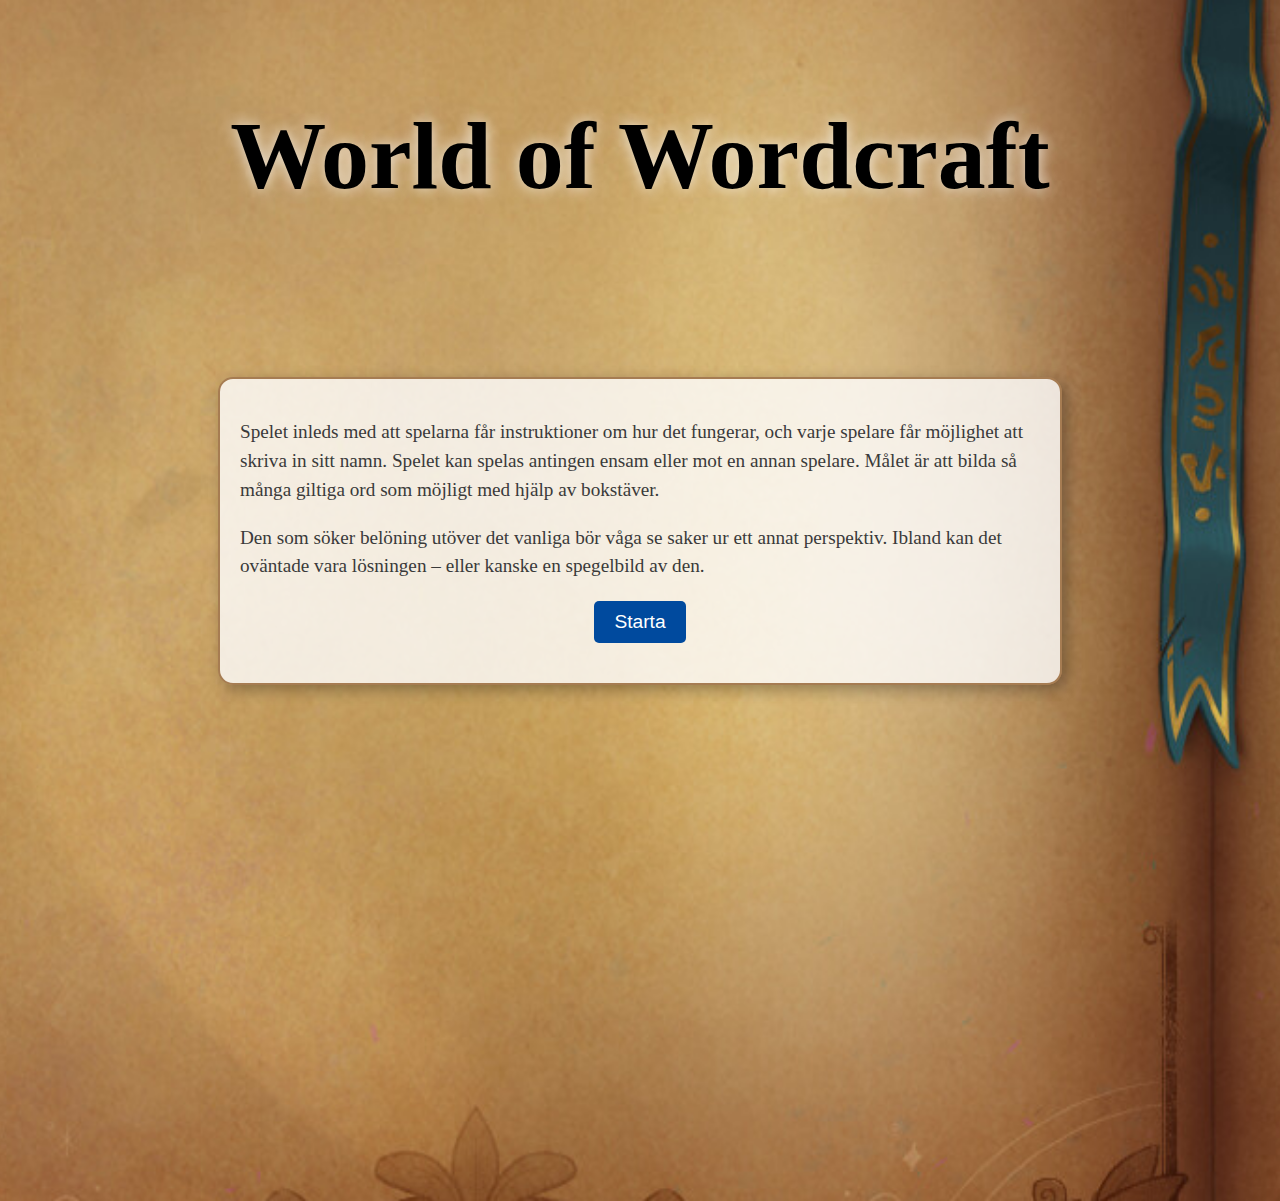
<file: wwwroot/index.html>
<!DOCTYPE html>
<html lang="sv">
<head>
  <meta charset="UTF-8">
  <meta name="viewport" content="width=device-width, initial-scale=1.0">
  <title>World of Wordcraft</title>
  <link rel="stylesheet" href="style.css">
  <script src="app.js" defer></script>
</head>
<body class="index-page">
<header>
  <h1>World of Wordcraft</h1>
</header>
<main>
  <section class="rules">
    <p>
      Spelet inleds med att spelarna får instruktioner om hur det fungerar, och varje spelare får möjlighet att skriva in sitt namn. Spelet kan spelas antingen ensam eller mot en annan spelare.
      Målet är att bilda så många giltiga ord som möjligt med hjälp av bokstäver. </p>
      <p>
      Den som söker belöning utöver det vanliga bör våga se saker ur ett annat perspektiv. 
      Ibland kan det oväntade vara lösningen – eller kanske en spegelbild av den.
    </p>
    <button onclick="location.href='chooseStyle.html'">Starta</button>
    <!-- <button id="getword">hämta ord</button> -->


  </section>
</main>
</body>
</html>
</file>
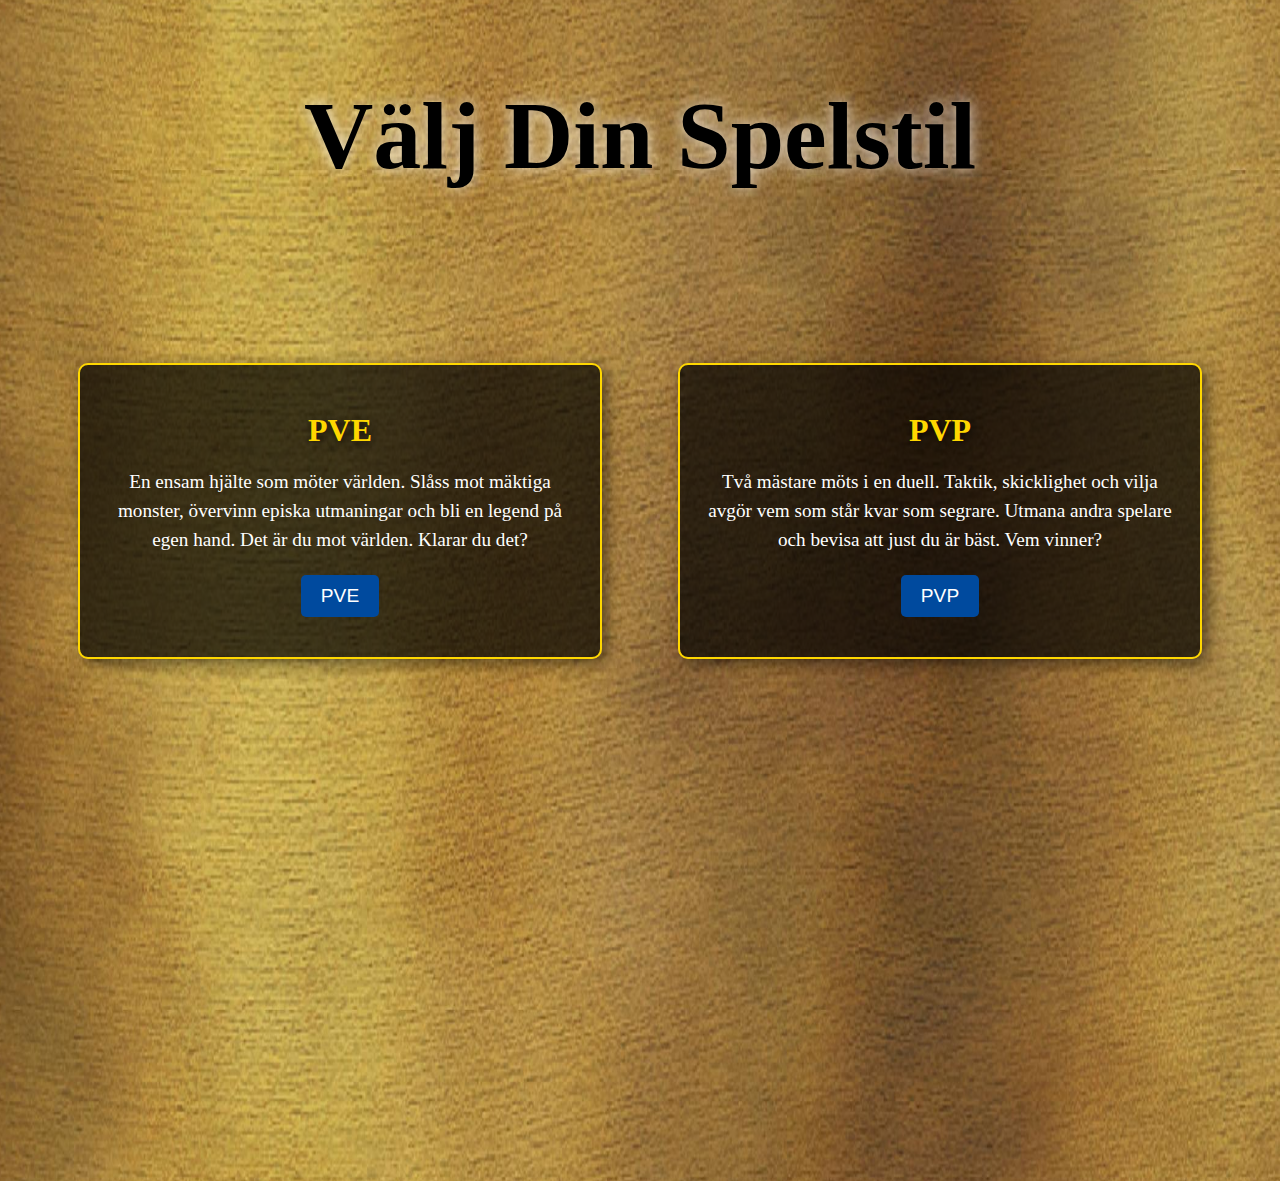
<file: wwwroot/chooseStyle.html>
<!DOCTYPE html>
<html lang="sv">
<head>
  <meta charset="UTF-8">
  <meta name="viewport" content="width=device-width, initial-scale=1.0">
  <title>Välj Spelstil</title>
  <link rel="stylesheet" href="style.css">
  <script src="app.js" defer></script>
</head>
<body class="chooseStyle-page">
<header>
  <h1 class ="choose-style">Välj Din Spelstil</h1>
</header>
<main>
  <section class="chooseStyle">
    <div class="style-option">
      <h2>PVE</h2>
      <p>En ensam hjälte som möter världen. Slåss mot mäktiga monster, övervinn episka utmaningar och bli en legend på egen hand. Det är du mot världen. Klarar du det?</p>
      <button onclick="location.href='createCharacter.html'">PVE</button>
    </div>
    <div class="style-option">
      <h2>PVP</h2>
      <p>Två mästare möts i en duell. Taktik, skicklighet och vilja avgör vem som står kvar som segrare. Utmana andra spelare och bevisa att just du är bäst. Vem vinner?</p>
      <button onclick="location.href='multiplayer.html'">PVP</button>
    </div>
  </section>
</main>
</body>
</html>
</file>
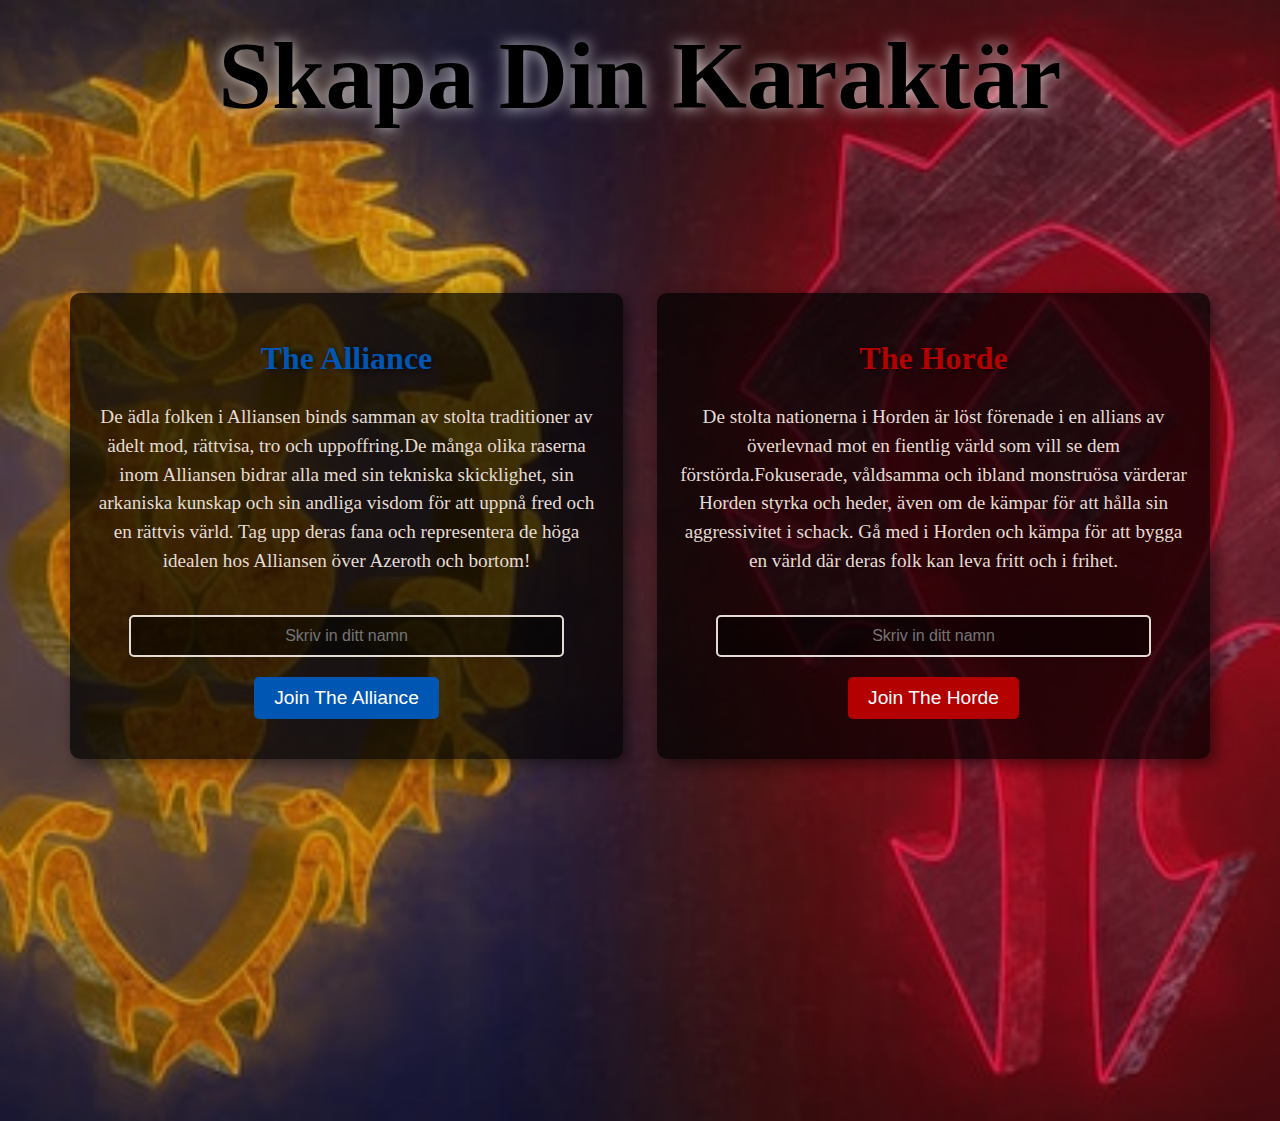
<file: wwwroot/createCharacter.html>
<!DOCTYPE html>
<html lang="sv">
<head>
  <meta charset="UTF-8">
  <meta name="viewport" content="width=device-width, initial-scale=1.0">
  <title>Skapa Din Karaktär</title>
  <link rel="stylesheet" href="style.css">
  <script src="app.js" defer></script>
</head>
<body class="createCharacter-page">
<header>
  <h1 class ="create-character">Skapa Din Karaktär</h1>
</header>
<main>
  <section class="character-selection">
    <div class="faction alliance">
      <h2>The Alliance</h2>
      <p>De ädla folken i Alliansen binds samman av stolta traditioner av ädelt mod, rättvisa, tro och uppoffring.De många olika raserna inom Alliansen bidrar alla med sin tekniska skicklighet, sin arkaniska kunskap och sin andliga visdom för att uppnå fred och en rättvis värld.
        Tag upp deras fana och representera de höga idealen hos Alliansen över Azeroth och bortom!</p>
      <input type="text" placeholder="Skriv in ditt namn" class="name-input-alliance" id="player-name-alliance" minlength="5" maxlength="15">
      <button onclick="saveName('alliance')" class="alliance-btn">Join The Alliance</button>
    </div>
    <div class="faction horde">
      <h2>The Horde</h2>
      <p>De stolta nationerna i Horden är löst förenade i en allians av överlevnad mot en fientlig värld som vill se dem förstörda.Fokuserade, våldsamma och ibland monstruösa värderar Horden styrka och heder, även om de kämpar för att hålla sin aggressivitet i schack.
        Gå med i Horden och kämpa för att bygga en värld där deras folk kan leva fritt och i frihet.</p>
      <input type="text" placeholder="Skriv in ditt namn" class="name-input-horde" id="player-name-horde" minlength="5" maxlength="15">
      <button onclick="saveName('horde')" class="horde-btn">Join The Horde</button>
    </div>
  </section>
</main>
<script src ="app.js"></script>
</body>
</html>
</file>
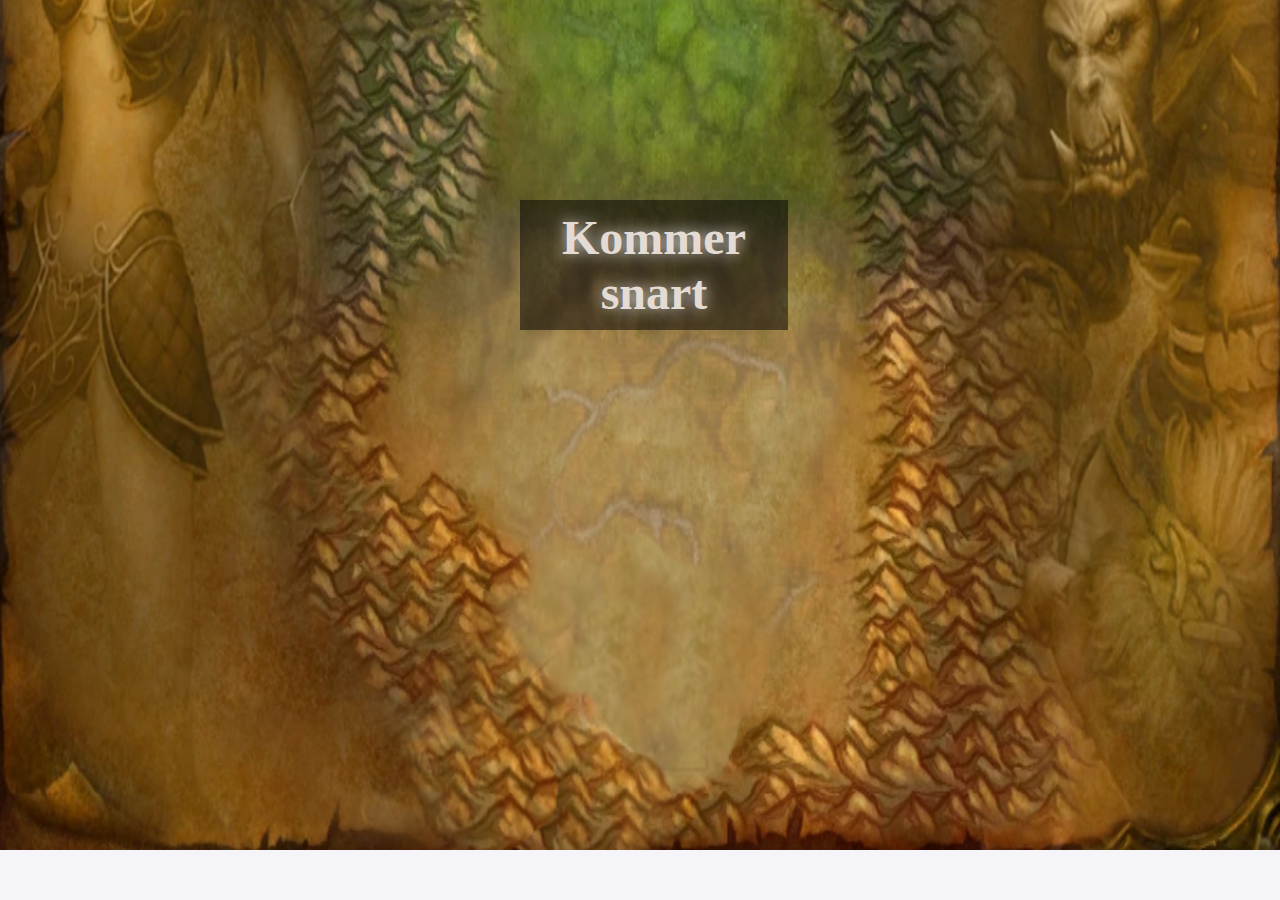
<file: wwwroot/multiplayer.html>
<!DOCTYPE html>
<html lang="sv">
<head>
    <meta charset="UTF-8">
    <meta name="viewport" content="width=device-width, initial-scale=1.0">
    <title>Multiplayer - Kommer snart</title>
    <link rel="stylesheet" href="style.css">
    <script src="app.js" defer></script>
</head>
<body class ="multiplayer-page">
<h1 class ="soon">Kommer snart</h1>
</body>
</html>
</file>
<file: wwwroot/style.css>
body {
    margin: 0;
    padding: 0;
    color: #2e2e2e;
    background-color: #ffffff;
    font-family: 'Friz Quadrata', serif;
}

h1 {
    font-family: 'Morpheus', serif;
    color: #000000;
    margin-top: 100px;
    padding-bottom: 50px;
    text-shadow: 0 0 15px rgba(255, 255, 255, 0.8);
    animation: glowText 2s ease-in-out infinite alternate;
}

@keyframes glowText {
    from {
        text-shadow: 0 0 5px rgba(255, 255, 255, 0.8);
    }
    to {
        text-shadow: 0 0 20px rgb(0, 0, 0);
    }
}

body.index-page {
    background-image: url('img/index.jpg');
    background-position: 25% center;
    background-size: 280vw 280vh;
    background-repeat: no-repeat;
    background-color: #b30000;
    animation: gradientAnimation 5s ease infinite;
    animation-iteration-count: 1;
    overflow: hidden;
    font-family: 'Friz Quadrata', serif;
}


header {
    text-align: center;
    margin: 20px 0;
    font-size: 3em;
    color: #2a2a2a;
    text-shadow: 2px 2px 5px rgba(0, 0, 0, 0.5);
}


.rules {
    max-width: 800px;
    margin: 0 auto;
    margin-bottom: 400px;
    padding: 20px;
    background: rgba(255, 255, 255, 0.8);
    border: 2px solid #a67c52;
    border-radius: 15px;
    box-shadow: 5px 5px 15px rgba(0, 0, 0, 0.3);
    text-align: left;
    line-height: 1.8;
}

.rules p {
    font-size: 1.2em;
    color: #3a3a3a;
}

body.chooseStyle-page {
    background-image: url('img/choose-style.jpg');
    background-position: center;
    background-size: 180vw 280vh;
    background-repeat: no-repeat;
    color: #fff;
    overflow: hidden;
    font-family: 'Friz Quadrata', serif;
}

.choose-style{
    margin-top: 80px;
}

.chooseStyle {
    display: flex;
    justify-content: space-around;
    align-items: center;
    padding: 50px 20px;
}

.style-option {
    margin-top: -400px;
    width: 40%;
    background: rgba(0, 0, 0, 0.7);
    border: 2px solid gold;
    border-radius: 10px;
    padding: 20px;
    text-align: center;
    box-shadow: 5px 5px 15px rgba(0, 0, 0, 0.5);
}

.style-option h2 {
    color: gold;
    font-size: 2em;
    margin-bottom: 15px;
    text-shadow: 2px 2px 10px rgba(0, 0, 0, 0.7);
}

.style-option p {
    font-size: 1.2em;
    line-height: 1.5;
    margin-bottom: 20px;
    color: #fff;
}

button {
    padding: 10px 20px;
    font-size: 1.2em;
    color: gold;
    background-color: navy;
    border: none;
    border-radius: 5px;
    cursor: pointer;
    transition: all 0.3s ease;
}

button:hover {
    background-color: darkgoldenrod;
    color: white;
}

body.createCharacter-page {
    background-image: url('img/create-character.jpg');
    background-position: center;
    background-size: cover;
    background-repeat: no-repeat;
    overflow: hidden;
    font-family: 'Friz Quadrata', serif;
}

.character-selection {
    margin-top: -250px;
    display: flex;
    justify-content: space-between;
    padding: 50px;
}

.faction {
    width: 45%;
    padding: 20px;
    text-align: center;
    background: rgba(0, 0, 0, 0.7); /* Transparent bakgrund */
    border-radius: 10px;
    box-shadow: 5px 5px 15px rgba(0, 0, 0, 0.5);
}

/* Faction-specific Styling */
.alliance h2 {
    color: #0056b3;
    text-shadow: 2px 2px 5px rgba(0, 0, 0, 0.5);
}

.horde h2 {
    color: #b30000;
    text-shadow: 2px 2px 5px rgba(0, 0, 0, 0.5);
}

p {
    font-size: 1.2em;
    line-height: 1.5;
    color: #e4dcd4;
}

.create-character {
    margin-top: 20px;
}

/* Buttons Styling */
button {
    margin-top: 20px;
    padding: 10px 20px;
    font-size: 1.2em;
    color: #fff;
    border: none;
    border-radius: 5px;
    cursor: pointer;
    transition: background 0.3s ease;
}

.alliance-btn {
    background-color: #0056b3;
}

.alliance-btn:hover {
    background-color: #003d80;
}

.horde-btn {
    background-color: #b30000;
}

.horde-btn:hover {
    background-color: #800000;
}

/* Name Input */
.name-input-alliance,
.name-input-horde {
    margin-top: 20px; /* Samma margin för båda fälten */
    padding: 10px;
    font-size: 1em;
    width: 80%;
    border: 2px solid #e4dcd4;
    border-radius: 5px;
    background: rgba(0, 0, 0, 0.5);
    color: #e4dcd4;
    text-align: center;
}

body.gameplay-page {
    background-image: url('img/gameplay.png');
    background-position: center;
    background-size: cover;
    background-repeat: no-repeat;
    overflow: hidden;
}

#player-one {
    position: absolute;
    top: 100px;
    left: 10px;
    width: 280px;
    height: 280px;
    overflow: hidden;
}

#player-one img {
    width: 100%;
    height: auto;
}

#playerName {
    text-align: center;
    padding: 3px;
    font-size: 24px;
    border: 3px solid #fff; /* Vit kantlinje */
    border-radius: 15px;  /* Rundade hörn */
    background: rgba(0, 0, 0, 0.7); /* Halvtransparent bakgrund */
    color: #fff;
    box-shadow: 0 0 15px rgba(0, 0, 0, 0.5); /* Lätt skugga */
    margin-top: -10px;
    margin-left: -75%;
    display: inline-block; /* Gör rutan anpassningsbar */
    max-width: 80%; /* Begränsar storleken så att den inte blir för bred */
    white-space: nowrap; /* Förhindrar att texten bryts */
    overflow: hidden; /* Döljer eventuell överflödande text */
    text-overflow: ellipsis; /* Lägger till '...' om texten blir för lång */
}

#score {
    position: absolute;    
    top: 300px;            
    left: 100px;             
    font-size: 1.5em;
    color: white;
    font-weight: bold;
    text-shadow: 2px 2px 5px rgba(0, 0, 0, 0.7); 
    border-radius: 10px;
    border: 2px solid gold;
    box-shadow: 5px 5px 15px rgba(0, 0, 0, 0.5);
    padding: 10px;
}



/* #timer {
    position: absolute;
    top: -130px;
    left: 50%;
    transform: translateX(-50%);
    text-align: center;
    font-size: 2em;
    font-weight: bold;
    color: #fff;
} */

/* Main Section */
main {
    display: flex;
    flex-direction: column;
    justify-content: center;
    align-items: center;
    height: 100vh;
    text-align: center;
}

#word-box {
    width: 600px;
    height: 200px;
    margin-top: -160px;
    padding: 15px;
    background: rgba(255, 255, 255, 0.2);
    border-radius: 15px;
    border: 2px solid #fff;
    color: #000;
}

#letters {
    width: 600px;
    margin-top: 20px;
    padding: 15px;
    background: rgba(255, 255, 255, 0.2);
    border-radius: 15px;
    border: 2px solid #fff;
    font-size: 1.5em;
    color: #000;
    display: flex; /* Gör bokstavsknapparna vågräta */
    justify-content: center; /* Centrera bokstäverna */
    gap: 10px; /* Lägg till mellanrum mellan bokstäverna */
    position: fixed;
}

#letters h2 {
    margin: 0;
    font-size: 1.2em;
    color: #fff;
}

body.multiplayer-page {
    background-image: url('img/gameplay.png');
    background-position: center;
    background-repeat: no-repeat;
    background-size: 100vw 150vh;
    overflow: hidden;
}


button {
    display: block;
    margin: 20px auto;
    padding: 10px 20px;
    font-size: 1.2em;
    background: #004A9E;
    color: #fff;
    border: none;
    border-radius: 5px;
    cursor: pointer;
    transition: background 0.3s ease;
}

button:hover {
    background: #5a2f0c;
}

h2 {
    text-align: center;
    font-size: 2em;
    color: #2a2a2a;
    text-shadow: 2px 2px 5px rgba(0, 0, 0, 0.5);
}

.solve-word{
    margin-top: 5px;
    font-family: 'Cinzel', serif;
}

#guess {
    margin-bottom: 20px;
    margin-top: 10px;
}

.soon {
    margin: 200px 20px 20px 500px;
    padding: 10px;
    font-size: 3em;
    width: 20%;
    background: rgba(0, 0, 0, 0.5);
    color: #e4dcd4;
    text-align: center;
    background-size: cover;
}

@keyframes fadeText {
    0% { opacity: 0; }
    50% { opacity: 1; }
    100% { opacity: 0; }
}

.soon {
    animation: fadeText 3s;
}

.underscore {
    font-size: 4rem;
    margin-top: -10px; 
}
#timer-container {
    position: absolute; /* Fixera timern högst upp */
    top: -90px;       /* 10 pixlar från toppen */
    left: 50%;       /* Centrera horisontellt */
    transform: translateX(-50%); /* Korrigerar centreringen */
    display: flex;
    flex-direction: column;
    align-items: center;
    z-index: 1000;   /* Håller timern över allt annat innehåll */
}

#epic-timer {
    font-size: 3em;
    font-weight: bold;
    color: #ffc107; /* Gul färg */
    margin-bottom: 10px; /* Avstånd mellan timer och knapp */
}

#startEpicTimerBtn {
    display: block;
    margin: 10px auto;
    margin-top: 50px;
    padding: 8px 12px; /* Mindre storlek */
    font-size: 3em; /* Justera textstorleken */
    font-weight: bold;
    color: #ffffff;
    background: linear-gradient(135deg, #004A9E, #5a2f0c); /* Gradient för djup */
    border: 2px solid #ffffff;
    border-radius: 8px; /* Mjuka hörn */
    cursor: pointer;
    height: auto;
    width: auto; /* Anpassa bredden efter text */
    text-align: center;
    transition: transform 0.3s ease, box-shadow 0.3s ease; /* Smooth hover-effekter */
    position: relative;
    overflow: hidden;
    box-shadow: 0 0 5px rgba(0, 0, 0, 0.2); /* Lätt skugga för dimension */
    z-index: 1000;
}

/* Hover-effekt */
#startEpicTimerBtn:hover {
    background: linear-gradient(135deg, #5a2f0c, #004A9E); /* Omvänd gradient vid hover */
    transform: scale(1.05); /* Gör knappen något större vid hover */
    box-shadow: 0px 0px 10px 3px rgba(255, 255, 255, 0.6); /* Ljus runt kanterna */
}

/* Rusande ljuseffekt */
#startEpicTimerBtn::before {
    content: '';
    position: absolute;
    top: 0;
    left: -150%; /* Startposition för ljusstrimma */
    width: 150%; /* Tillräckligt bred för att täcka knappen */
    height: 100%;
    background: rgba(255, 255, 255, 0.2);
    transform: skewX(-45deg);
    transition: 0.5s;
}

/* Gör ljusstrimman röra sig över knappen */
#startEpicTimerBtn:hover::before {
    left: 150%; /* Flytta ljusstrimman över knappen */
}

/* Aktiv effekt */
#startEpicTimerBtn:active {
    transform: scale(0.95); /* Gör knappen mindre vid klick */
    box-shadow: 0px 0px 8px 2px rgba(255, 255, 255, 0.4); /* Minskad ljuseffekt */
}

/* Blur-effekt över hela sidan */
#blur-overlay {
    position: fixed;
    top: 0;
    left: 0;
    width: 100vw;
    height: 100vh;
    backdrop-filter: blur(10px); /* Blur på hela sidan */
    background: rgba(0, 0, 0, 0.7); /* Mörk bakgrund */
    z-index: 1000;
    display: flex;
    justify-content: center;
    align-items: center;
    transition: opacity 0.5s ease-out; /* Lägg till en fade-out effekt */
    opacity: 1; /* Standardläge */
}

.no-blur {
    backdrop-filter: none !important;
    background: transparent !important;
    pointer-events: none; /* Låter användaren interagera med sidan under */
}


@keyframes pulse {
    0% {
        transform: translateX(-50%) scale(1);
    }
    50% {
        transform: translateX(-50%) scale(1.1);
    }
    100% {
        transform: translateX(-50%) scale(1);
    }
}

#epic-time-left {
    font-size: 5rem;
    color: white;
    animation: countdownFlash 1s linear infinite;
}

@keyframes countdownFlash {
    0% {
        color: gold;
    }
    50% {
        color: orange;
    }
    100% {
        color: red;
    }
}

@keyframes flash {
    0% { opacity: 1; }
    50% { opacity: 0.5; }
    100% { opacity: 1; }
}



button.letter {
    padding: 10px 15px; /* Ändra storlek på knapparna */
    font-size: 1.2em; /* Justera textstorlek */
    border: 2px solid #004A9E; /* Blå kant */
    border-radius: 5px; /* Rundade hörn */
    background-color: #fff; /* Vit bakgrund */
    color: #004A9E; /* Blå text */
    transition: all 0.3s ease; /* Lägger till mjuk övergång */
}

button.letter:hover {
    background-color: #004A9E; /* Blå bakgrund vid hover */
    color: #fff; /* Vit text vid hover */
    cursor: pointer;
}

#useHintBtn {
    margin-top: 200px;
}
#easter-egg {
    display: none; /* Döljer elementet från början */
    position: fixed;
    top: 50%;
    left: 50%;
    transform: translate(-50%, -50%);
    background-color: yellow;
    color: red;
    font-size: 2rem;
    padding: 20px;
    border: 5px solid red;
    border-radius: 10px;
    text-align: center;
    z-index: 1000; /* Se till att det visas över andra element */
}
body {
    font-family: Arial, sans-serif;
    background-color: #f4f4f9;
    margin: 20px;
    padding: 0;
}

h1 {
    text-align: center;
    margin-bottom: 20px;
}

table {
    width: 80%;
    margin: 0 auto;
    border-collapse: collapse;
    box-shadow: 0 0 10px rgba(0, 0, 0, 0.1);
    background: #fff;
}

table th, table td {
    padding: 10px;
    text-align: center;
    border: 1px solid #ddd;
}

table th {
    background-color: #f2f2f2;
}

#game-buttons {
    display: flex;
    flex-direction: column;
    align-items: center;
    margin-top: 10px;
  
}

#game-buttons button {
    margin: 5px 0; /* Skapar mellanrum mellan knappar */
    padding: 10px 15px;
    font-size: 1em;
}


#timer button {
    /* Avstånd från timerns siffror */
    margin-top: -150px;
    margin-bottom: 300px;
    padding: 10px 20px; /* Samma padding som de andra knapparna */
    font-size: 14px; /* Samma textstorlek som de andra knapparna */
    background-color: #004A9E;
    color: #fff;
    border: none;
    border-radius: 5px;
    cursor: pointer;
    width: 200px; /* Fixera bredden */
    text-align: center;

}

#timer button:hover {
    background-color: #5a2f0c; /* Hover-effekt för bättre interaktivitet */
}


#gåvidare {
    position: relative;
    top: -40px;
    left: -128%;
    
    color: white;
    text-shadow: 2px 2px 5px rgba(0, 0, 0, 0.7);
    border-radius: 10px;
    border: 2px solid gold;
    box-shadow: 5px 5px 15px rgba(0, 0, 0, 0.5);
    z-index: 150;
    background-color: rgba(0, 0, 0, 0.7);
    white-space: nowrap; /* Texten stannar på en rad */

}



#newGameBtn {
    position: absolute;
    top: 310px;
    left: 25%; /* Centrerar knappen horisontellt */
    transform: translateX(-50%);
    color: white;
    text-shadow: 2px 2px 5px rgba(0, 0, 0, 0.7);
    border: 2px solid gold;
    box-shadow: 5px 5px 15px rgba(0, 0, 0, 0.5);
    background-color: rgba(0, 0, 0, 0.7);
    font-weight: bold;
    z-index: 20;

    /* Öka knappens storlek */
    width: 200px; /* Bredd */
    height: 70px; /* Höjd */
    font-size: 1.5em; /* Större text */
    padding: 15px; /* Extra utrymme inuti knappen */
    border-radius: 15px; /* Rundade hörn för en snyggare stil */
}


#finalScore {
    position: relative;
    top: -160px; 
    left: -76%;  
    font-size: 2em;
    width: 100px;
    height: 50px;
    color: white;
    font-weight: bold;
    text-shadow: 2px 2px 5px rgba(0, 0, 0, 0.7);
    border-radius: 10px;
    border: 2px solid gold;
    box-shadow: 5px 5px 15px rgba(0, 0, 0, 0.5);
    padding: 10px 150px; 
    z-index: 10; 
    background-color: rgba(0, 0, 0, 0.7); 
}



.restartgame {
    position: absolute;
    top: 150px;
    left: 65%;
    transform: translateX(-50%); 
    width: 750px;
    height: 450px; 
    z-index: 2; 
    display: flex;
    justify-content: center;
    align-items: center;
}

.restartgame::before {
    content: ""; 
    position: absolute; 
    top: -40%;
    left: -90%;
    width: 210%; 
    height: 210%; 
    background: url('img/bg.png'); 
    background-size: cover;
    background-position: center;
    filter: blur(15px);
    z-index: -1; 
}

.restartgame img {
    width: 100%;
    height: 100%; 
    object-fit: cover; 
    border-radius: 15px; 
    position: relative; 
    z-index: 1;
    box-shadow: 0px 10px 30px rgba(0, 0, 0, 0.7);
}






body.viewhighscore-page {
    background-image: url('img/highscore-background.jpg');
    background-position: center;
    overflow: hidden;
}
 
 .highscore {
     font-size: 4rem;
     margin-top: 30px;
     color: #ffffff;
     text-shadow: 0 0 15px rgba(255, 255, 255, 0.8);
     animation: glowText 2s ease-in-out infinite alternate;
 }

#highscoreTable {
    background: linear-gradient(rgba(0, 0, 0, 0.3), rgba(0, 0, 0, 0.7)),
    url('img/gameplay.png');
}

#highscoreTable td {
    color: #ffffff; /* Ändrar textfärgen till cyan */
}

#highscoreTable thead {
    background-color: #000000 !important; /* Viktigt för att tvinga över bakgrundsbilden */
    z-index: 1;
}
</file>
